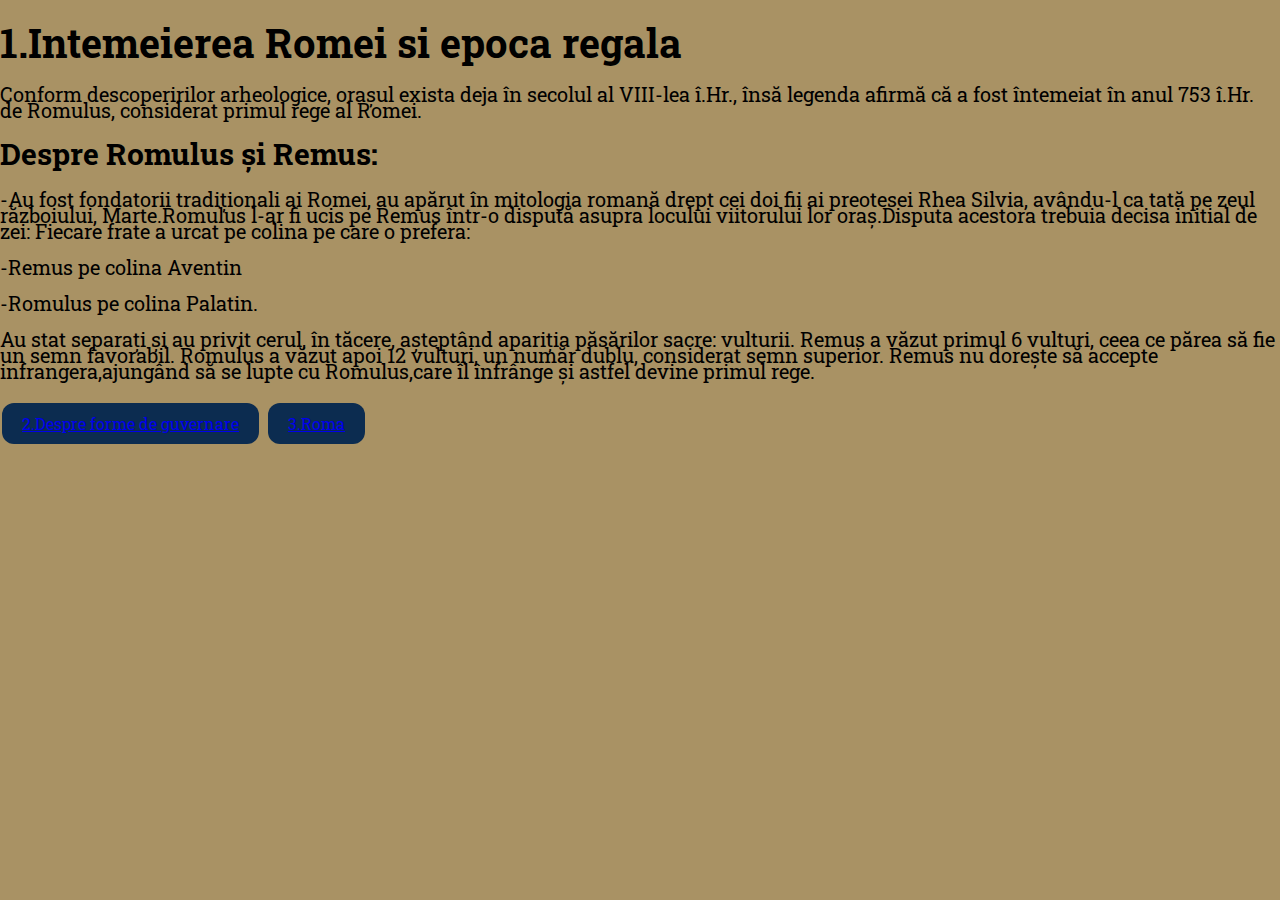
<file: index.html>
<!DOCTYPE html>
<html>
    <head>
        <title>Roma , oras stat al imperiului roman</title>
        <link rel="shortcut icon" href="https://png.pngtree.com/png-clipart/20230731/original/pngtree-vector-illustration-of-single-roma-icon-roman-illustration-scratched-vector-png-image_9376310.png" type="image/x-icon">
   <link rel="stylesheet" href="style.css">
        <link rel="preconnect" href="https://fonts.googleapis.com">
    <link rel="preconnect" href="https://fonts.gstatic.com" crossorigin>
    <link href="https://fonts.googleapis.com/css2?family=Mulish:ital,wght@0,200..1000;1,200..1000&family=Roboto+Mono:ital,wght@0,100..700;1,100..700&family=Roboto+Slab:wght@100..900&family=Romanesco&family=Stack+Sans+Notch:wght@200..700&display=swap" rel="stylesheet">
    </head>
    <body>
       <h1>1.Intemeierea Romei si epoca regala</h1> 
       <p>Conform descoperirilor arheologice, orașul exista deja în secolul al VIII-lea î.Hr., însă legenda afirmă că a fost întemeiat în anul 753 î.Hr. de Romulus, considerat primul rege al Romei.</p>
        <h2>Despre Romulus și Remus:</h2>
    <p>-Au fost fondatorii tradiționali ai Romei, au apărut în mitologia romană drept cei doi fii ai preotesei Rhea Silvia, avându-l ca tată pe zeul războiului, Marte.Romulus l-ar fi ucis pe Remus într-o dispută asupra locului viitorului lor oraș.Disputa acestora trebuia decisa initial de zei: Fiecare frate a urcat pe colina pe care o prefera:
    <p>-Remus pe colina Aventin</p>
    <p>-Romulus pe colina Palatin.</p>
    <p>Au stat separați și au privit cerul, în tăcere, așteptând apariția păsărilor sacre: vulturii.
Remus a văzut primul 6 vulturi, ceea ce părea să fie un semn favorabil.
Romulus a văzut apoi 12 vulturi, un număr dublu, considerat semn superior.
Remus nu dorește să accepte infrangera,ajungând să se lupte cu Romulus,care îl înfrânge și astfel devine primul rege.</p>

    </body>
    <footer>
        <button class="button"><a href="expansiune.html">2.Despre forme de guvernare</a></button>
        <button class="button"><a href="roma.html">3.Roma</a></button>
    </footer>
</html>
</file>
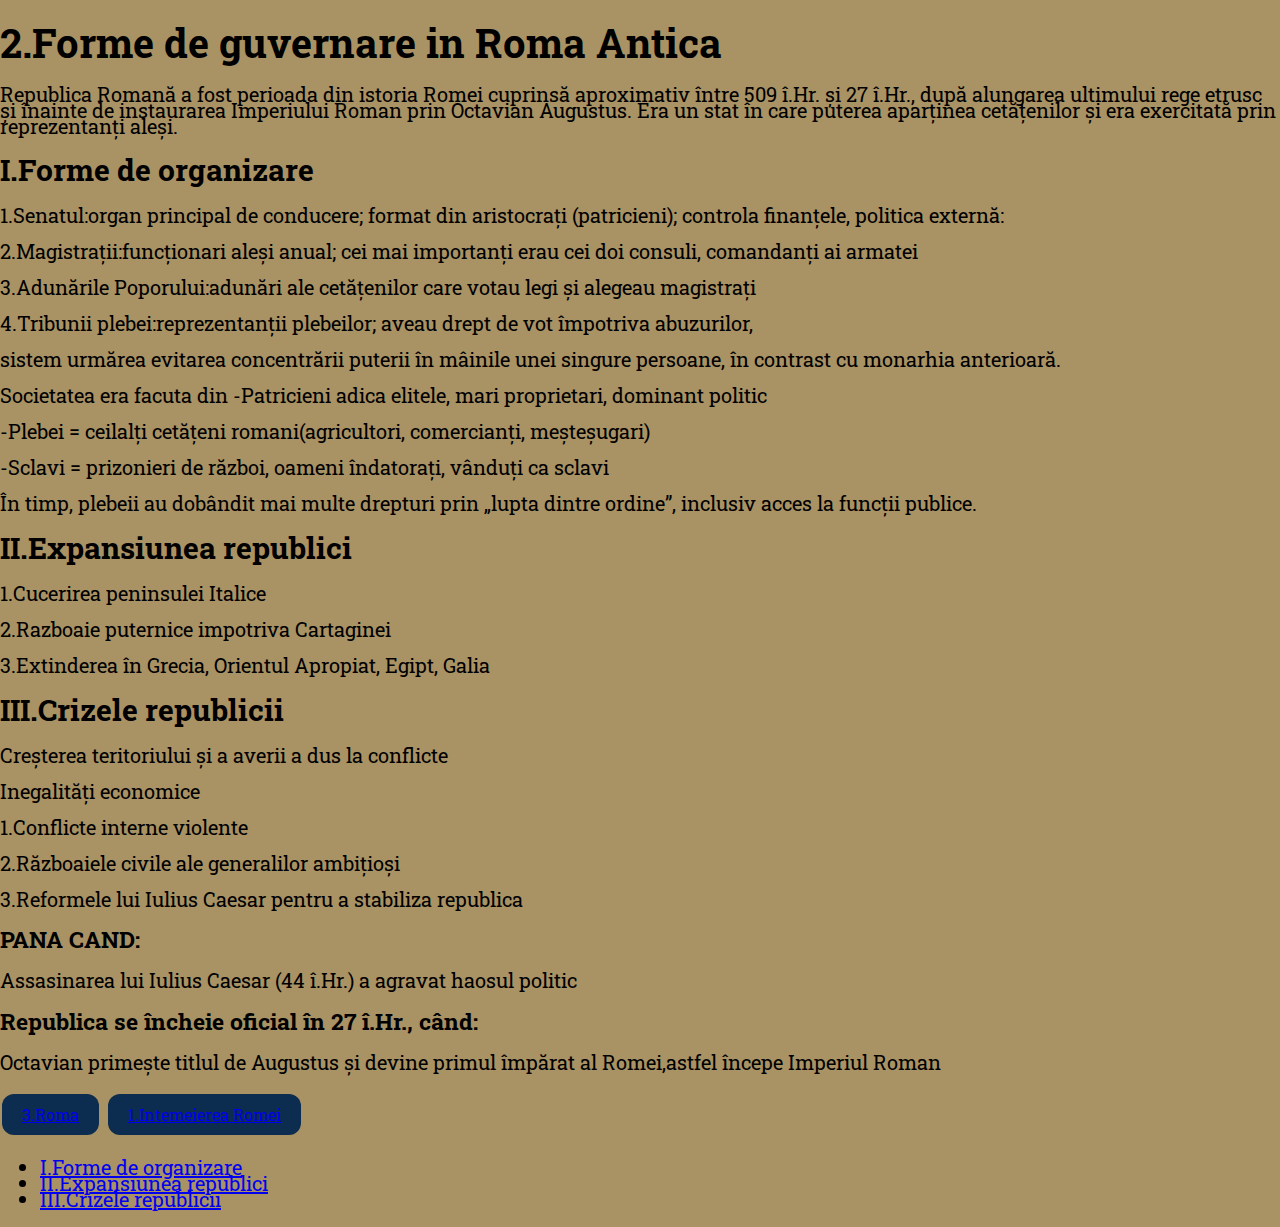
<file: expansiune.html>
<!DOCTYPE html>
<html>
    <head>
        <title>Republica romana</title>
        <link rel="shortcut icon" href="https://png.pngtree.com/png-clipart/20230731/original/pngtree-vector-illustration-of-single-roma-icon-roman-illustration-scratched-vector-png-image_9376310.png" type="image/x-icon">
   <link rel="stylesheet" href="style.css">
<link rel="preconnect" href="https://fonts.googleapis.com">
    <link rel="preconnect" href="https://fonts.gstatic.com" crossorigin>
    <link href="https://fonts.googleapis.com/css2?family=Mulish:ital,wght@0,200..1000;1,200..1000&family=Roboto+Mono:ital,wght@0,100..700;1,100..700&family=Roboto+Slab:wght@100..900&family=Romanesco&family=Stack+Sans+Notch:wght@200..700&display=swap" rel="stylesheet">
    </head>
    <body>
        <h1>2.Forme de guvernare in Roma Antica</h1>
        <p>Republica Romană a fost perioada din istoria Romei cuprinsă aproximativ între 509 î.Hr. și 27 î.Hr., după alungarea ultimului rege etrusc și înainte de instaurarea Imperiului Roman prin Octavian Augustus. Era un stat în care puterea aparținea cetățenilor și era exercitată prin reprezentanți aleși.</p>
        <h2 id="forme-organizare">I.Forme de organizare</h2>
        <p>1.Senatul:organ principal de conducere; format din aristocrați (patricieni); controla finanțele, politica externă:
         <p>2.Magistrații:funcționari aleși anual; cei mai importanți erau cei doi consuli, comandanți ai armatei</p>
          <p>3.Adunările Poporului:adunări ale cetățenilor care votau legi și alegeau magistrați</p>
            <p>4.Tribunii plebei:reprezentanții plebeilor; aveau drept de vot împotriva abuzurilor,</p>
         <p>sistem urmărea evitarea concentrării puterii în mâinile unei singure persoane, în contrast cu monarhia anterioară.</p>
         <p>Societatea era facuta din -Patricieni adica elitele, mari proprietari, dominant politic</p>
         <p>-Plebei = ceilalți cetățeni romani(agricultori, comercianți, meșteșugari)</p>
            <p>-Sclavi = prizonieri de război, oameni îndatorați, vânduți ca sclavi</p>
            <p>În timp, plebeii au dobândit mai multe drepturi prin „lupta dintre ordine”, inclusiv acces la funcții publice.</p>
            <h2 id="Expansiune">II.Expansiunea republici</h2>
            <p>1.Cucerirea peninsulei Italice</p>
            <p>2.Razboaie puternice impotriva Cartaginei</p>
            <p>3.Extinderea în Grecia, Orientul Apropiat, Egipt, Galia</p>
            <h2 id="Crize">III.Crizele republicii</h2>
            <p>Creșterea teritoriului și a averii a dus la conflicte</p>
            <p>Inegalități economice</p>
            <p>1.Conflicte interne violente</p>
             <p>2.Războaiele civile ale generalilor ambițioși</p>
             <p>3.Reformele lui Iulius Caesar pentru a stabiliza republica</p>
        <h3>PANA CAND:</h3>
        <p>Assasinarea lui Iulius Caesar (44 î.Hr.) a agravat haosul politic</p>
        <h3 id="Sfarsit">Republica se încheie oficial în 27 î.Hr., când:</h3>
 <p>Octavian primește titlul de Augustus și devine primul împărat al Romei,astfel începe Imperiul Roman</p>

    </body>
    <footer>
        <button class="button"><a href="roma.html">3.Roma</a></button>
        <button class="button"><a href="index.html">1.Intemeierea Romei</a></button>
<nav>
    <ul>
        <li><a href="#forme-organizare">I.Forme de organizare</a></li>
        <li><a href="#expansiune">II.Expansiunea republici</a></li>
        <li><a href="#crize">III.Crizele republicii</a></li>
    </ul>
</nav>
    </footer>
</html>
</file>
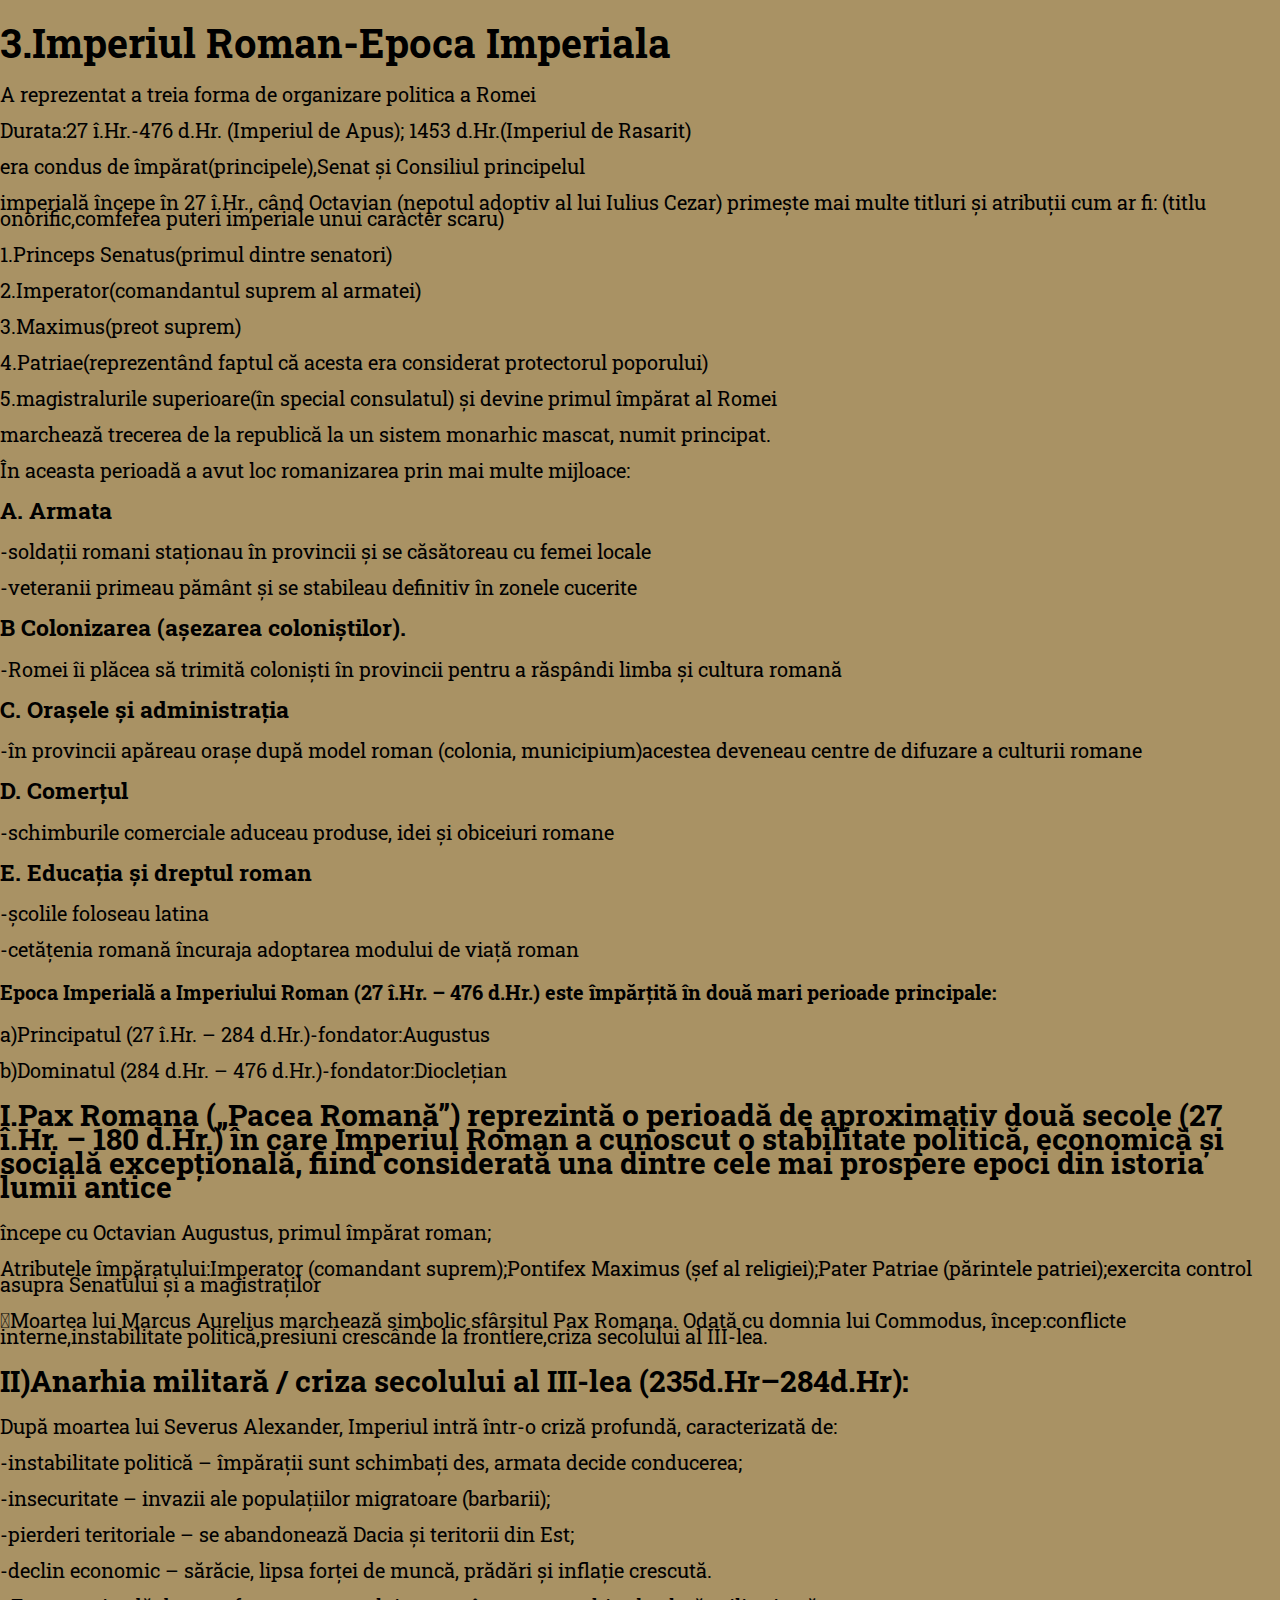
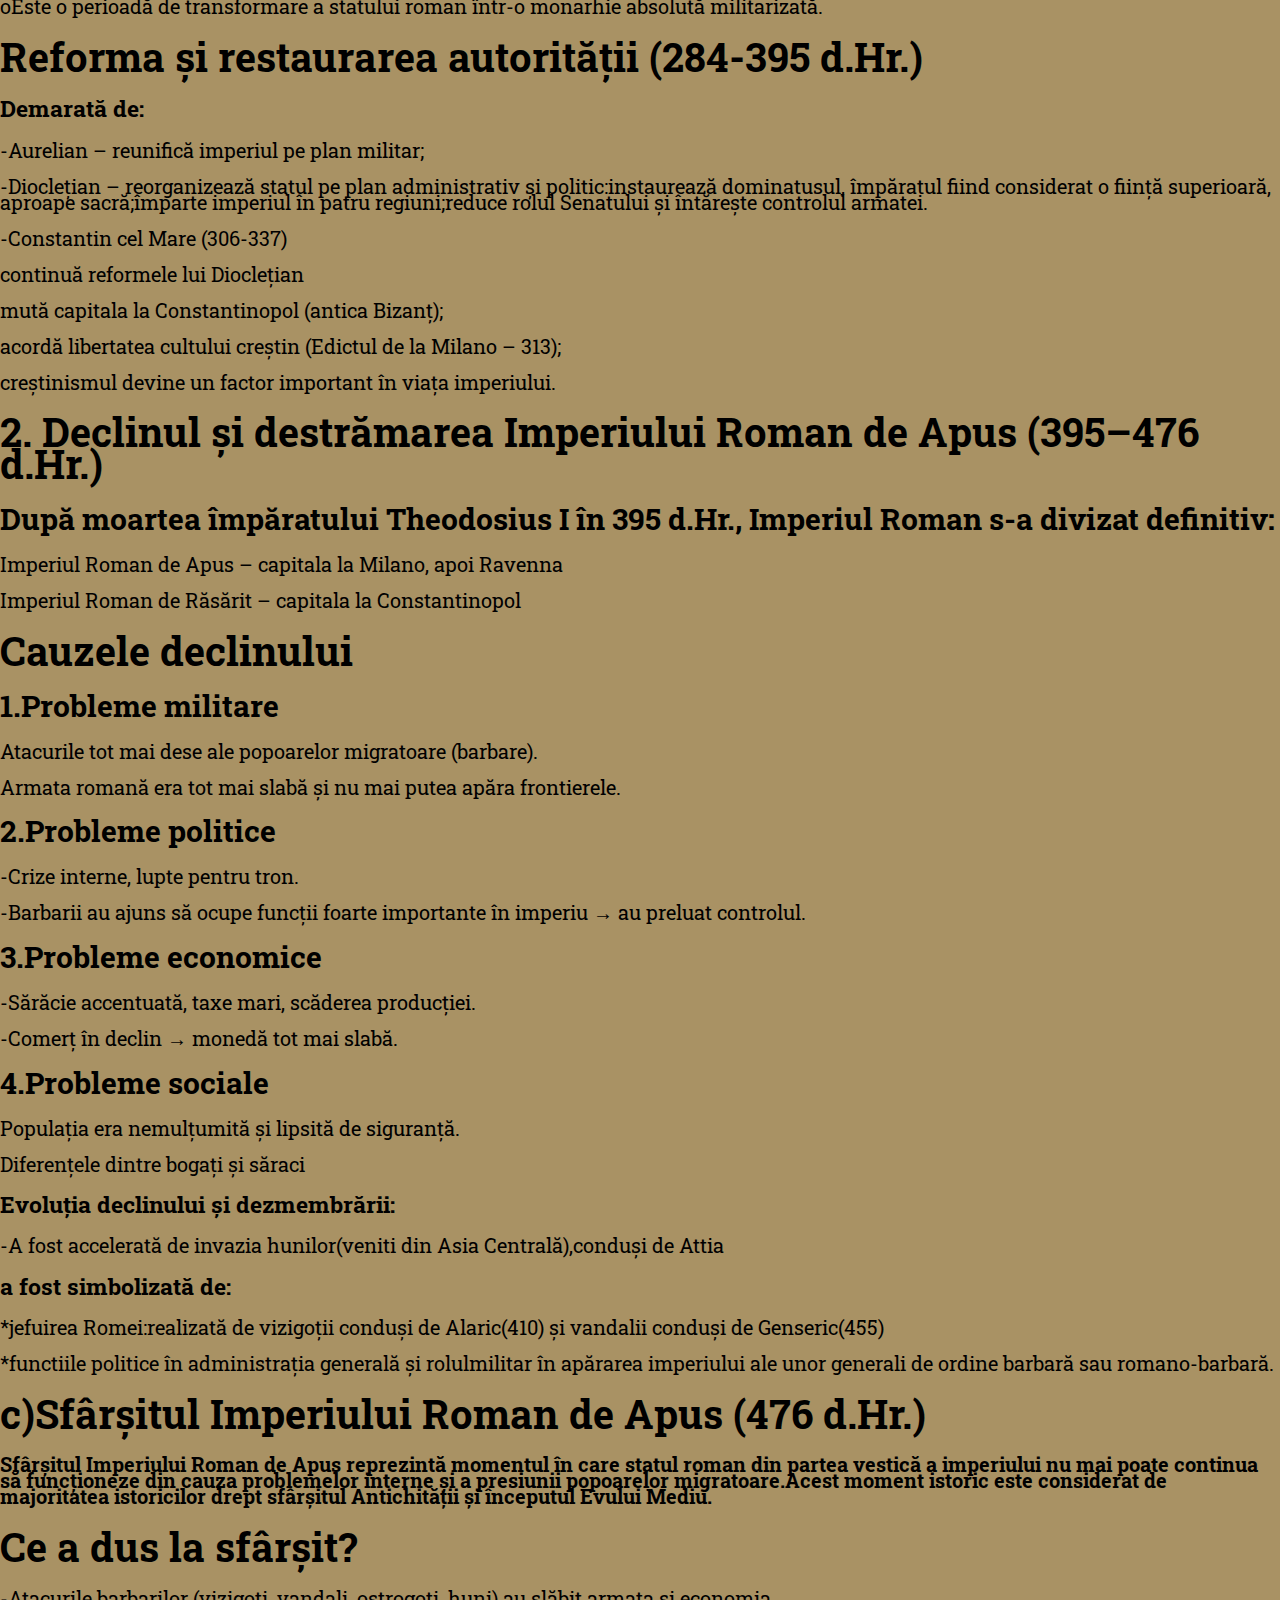
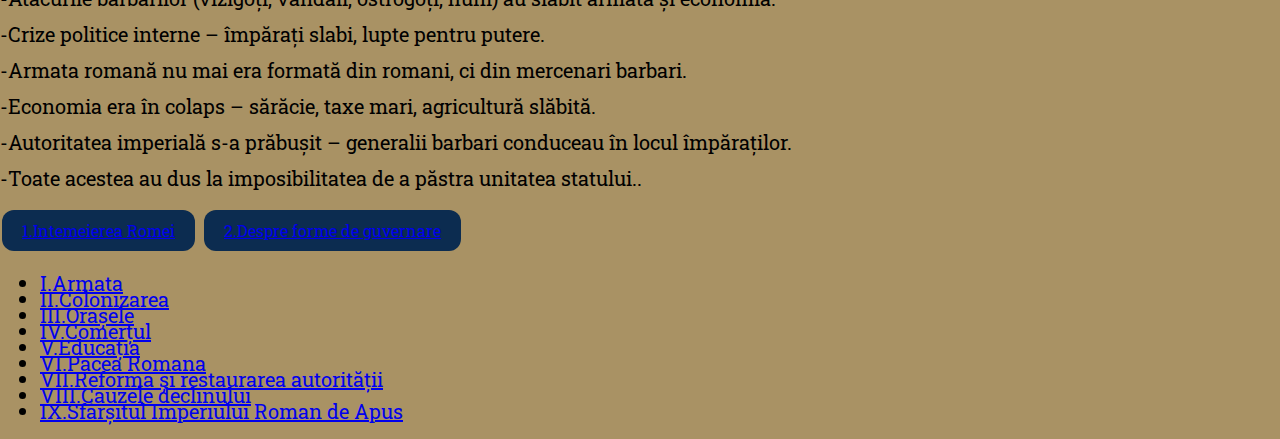
<file: roma.html>
<!DOCTYPE html>
<html>
    <head>
        <title>Roma ca imperiu</title>
     <link rel="shortcut icon" href="https://png.pngtree.com/png-clipart/20230731/original/pngtree-vector-illustration-of-single-roma-icon-roman-illustration-scratched-vector-png-image_9376310.png" type="image/x-icon">
    <link rel="stylesheet" href="style.css">
    <link rel="preconnect" href="https://fonts.googleapis.com" crossorigin>
    <link href="https://fonts.googleapis.com/css2?family=Mulish:ital,wght@0,200..1000;1,200..1000&family=Roboto+Mono:ital,wght@0,100..700;1,100..700&family=Roboto+Slab:wght@100..900&family=Romanesco&family=Stack+Sans+Notch:wght@200..700&display=swap" rel="stylesheet">
    </head>
    <body>
        <h1>3.Imperiul Roman-Epoca Imperiala</h1>
        <p>A reprezentat a treia forma de organizare politica a Romei</p>
        <p>Durata:27 î.Hr.-476 d.Hr. (Imperiul de Apus); 1453 d.Hr.(Imperiul de Rasarit)</p>
<p> era condus de împărat(principele),Senat și Consiliul principelul</p>
<p>imperială începe în 27 î.Hr., când Octavian (nepotul adoptiv al lui Iulius Cezar) primește mai multe titluri și atribuții cum ar fi:
     (titlu onorific,comferea puteri imperiale unui caracter scaru)</p>
    <p>1.Princeps Senatus(primul dintre senatori)</p>
    <p>2.Imperator(comandantul suprem al armatei)</p>
     <p>3.Maximus(preot suprem)</p>
     <p>4.Patriae(reprezentând faptul că acesta era considerat protectorul poporului)</p>
     <p>5.magistralurile superioare(în special consulatul) și devine primul împărat al Romei</p>
      <p> marchează trecerea de la republică la un sistem monarhic mascat, numit principat.</p>
      <p>În aceasta perioadă a avut loc romanizarea prin mai multe mijloace:</p>
      <h3 id="Armata"> A. Armata</h3>
      <p>-soldații romani staționau în provincii și se căsătoreau cu femei locale</p>
      <p>-veteranii primeau pământ și se stabileau definitiv în zonele cucerite</p>
        <h3 id="Colonizarea">B Colonizarea (așezarea coloniștilor).</h3>
        <p>-Romei îi plăcea să trimită coloniști în provincii pentru a răspândi limba și cultura romană</p>
        <h3 id="Orașele"> C. Orașele și administrația</h3>
        <p>-în provincii apăreau orașe după model roman (colonia, municipium)acestea deveneau centre de difuzare a culturii romane</p>
        <h3 id="Comerțul"> D. Comerțul</h3>
        <p>-schimburile comerciale aduceau produse, idei și obiceiuri romane</p>
        <h3 id="Educația">E. Educația și dreptul roman</h3>
        <p>-școlile foloseau latina</p>
        <p>-cetățenia romană încuraja adoptarea modului de viață roman</p>
        <h4>Epoca Imperială a Imperiului Roman (27 î.Hr. – 476 d.Hr.) este împărțită în două mari perioade principale:</h4>
        <p>a)Principatul (27 î.Hr. – 284 d.Hr.)-fondator:Augustus</p>
        <p>b)Dominatul (284 d.Hr. – 476 d.Hr.)-fondator:Dioclețian</p>
        <p><a)Principatul/Imperiul Timpuriu(27 î.Hr. – 284 d.Hr)/p>
        <h2 id="Pacea Romana">I.Pax Romana („Pacea Romană”) reprezintă o perioadă de aproximativ două secole (27 î.Hr. – 180 d.Hr.) în care Imperiul Roman a cunoscut o stabilitate politică, economică și socială excepțională, fiind considerată una dintre cele mai prospere epoci din istoria lumii antice</h2>
        <p>începe cu Octavian Augustus, primul împărat roman; </p>
        <p>Atributele împăratului:Imperator (comandant suprem);Pontifex Maximus (șef al religiei);Pater Patriae (părintele patriei);exercita control asupra Senatului și a magistraților</p>
        <p>Moartea lui Marcus Aurelius marchează simbolic sfârșitul Pax Romana. Odată cu domnia lui Commodus, încep:conflicte interne,instabilitate politică,presiuni crescânde la frontiere,criza secolului al III-lea.</p>
        <h2 id="Anarhia militară">II)Anarhia militară / criza secolului al III-lea (235d.Hr–284d.Hr):</h2>
        <p>După moartea lui Severus Alexander, Imperiul intră într-o criză profundă, caracterizată de:</p>
        <p>-instabilitate politică – împărații sunt schimbați des, armata decide conducerea;</p>
        <p>-insecuritate – invazii ale populațiilor migratoare (barbarii);</p>
        <p>-pierderi teritoriale – se abandonează Dacia și teritorii din Est;</p>
        <p>-declin economic – sărăcie, lipsa forței de muncă, prădări și inflație crescută.</p>
        <p><b) Imperiul Târziu-Dominatul(284-476 d.Hr.)/p>
        <p>oEste o perioadă de transformare a statului roman într-o monarhie absolută militarizată.</p>
        <h1 id="Reforma">Reforma și restaurarea autorității (284-395 d.Hr.)</h1>
        <h3>Demarată de:</h3>
        <p>-Aurelian – reunifică imperiul pe plan militar;</p>
        <p>-Dioclețian – reorganizează statul pe plan administrativ și politic:instaurează dominatusul, împăratul fiind considerat o ființă superioară, aproape sacră;împarte imperiul în patru regiuni;reduce rolul Senatului și întărește controlul armatei.</p>
        <p>-Constantin cel Mare (306-337)</p>
        <p>continuă reformele lui Dioclețian</p>
        <p>mută capitala la Constantinopol (antica Bizanț);</p>
        <p>acordă libertatea cultului creștin (Edictul de la Milano – 313);</p>
        <p>creștinismul devine un factor important în viața imperiului.</p>
        <h1 id="Imperiul Roman de apus"> 2. Declinul și destrămarea Imperiului Roman de Apus (395–476 d.Hr.)</h1>
        <h2>După moartea împăratului Theodosius I în 395 d.Hr., Imperiul Roman s-a divizat definitiv:</h2>
        <p>Imperiul Roman de Apus – capitala la Milano, apoi Ravenna</p>
        <p>Imperiul Roman de Răsărit – capitala la Constantinopol</p>
        <h1 id="Cauzele declinului">Cauzele declinului</h1>
        <h2>1.Probleme militare</h2>
        <p>Atacurile tot mai dese ale popoarelor migratoare (barbare).</p>
        <p>Armata romană era tot mai slabă și nu mai putea apăra frontierele.</p>
        <h2> 2.Probleme politice</h2>
        <p>-Crize interne, lupte pentru tron.</p>
        <p>-Barbarii au ajuns să ocupe funcții foarte importante în imperiu → au preluat controlul.</p>
        <h2>3.Probleme economice</h2>
        <p>-Sărăcie accentuată, taxe mari, scăderea producției.</p>
        <p>-Comerț în declin → monedă tot mai slabă.</p>
        <h2>4.Probleme sociale</h2>
        <p>Populația era nemulțumită și lipsită de siguranță.</p>
        <p>Diferențele dintre bogați și săraci </p>
        <h3>Evoluția declinului și dezmembrării:</h3>
        <p>-A fost accelerată de invazia hunilor(veniti din Asia Centrală),conduși de Attia</p>
        <h3>a fost simbolizată de:</h3>
        <p>*jefuirea Romei:realizată de vizigoții conduși de Alaric(410) și vandalii conduși de Genseric(455)</p>
        <p>*functiile politice în administrația generală și rolulmilitar în apărarea imperiului ale unor generali de ordine barbară sau romano-barbară.</p>
        <h1> c)Sfârșitul Imperiului Roman de Apus (476 d.Hr.)</h1>
        <h4>Sfârșitul Imperiului Roman de Apus reprezintă momentul în care statul roman din partea vestică a imperiului nu mai poate continua să funcționeze din cauza problemelor interne și a presiunii popoarelor migratoare.Acest moment istoric este considerat de majoritatea istoricilor drept sfârșitul Antichității și începutul Evului Mediu.</h4>
        <h1 id="Sfarsit">Ce a dus la sfârșit? </h1>
        <p>-Atacurile barbarilor (vizigoți, vandali, ostrogoți, huni) au slăbit armata și economia.</p>
        <p>-Crize politice interne – împărați slabi, lupte pentru putere.</p>
        <p>-Armata romană nu mai era formată din romani, ci din mercenari barbari.</p>
        <p>-Economia era în colaps – sărăcie, taxe mari, agricultură slăbită.</p>
        <p>-Autoritatea imperială s-a prăbușit – generalii barbari conduceau în locul împăraților.</p>
        <p>-Toate acestea au dus la imposibilitatea de a păstra unitatea statului..</p>
    </body>
     <footer>
        <button class="button"><a href="index.html">1.Intemeierea Romei</a></button>
        <button class="button"><a href="expansiune.html">2.Despre forme de guvernare</a></button>
<nav>
    <ul>
        <li><a href="#Armata">I.Armata</a></li>
        <li><a href="#Colonizarea">II.Colonizarea</a></li>
        <li><a href="#Orașele">III.Orașele</a></li>
        <li><a href="#Comerțul">IV.Comerțul</a></li>
        <li><a href="#Educația">V.Educația</a></li>
        <li><a href="#Pacea Romana">VI.Pacea Romana</a></li>
        <li><a href="#Reforma">VII.Reforma și restaurarea autorității</a></li>
        <li><a href="#Cauzele declinului">VIII.Cauzele declinului</a></li>
        <li><a href="#Sfarsit">IX.Sfârșitul Imperiului Roman de Apus</a></li>
    </ul>
</nav>
    </footer>
</file>
<file: style.css>
*{
    font-family:'Roboto Slab';
}
img {
width: 500px;
}
body {
    text-align:left;
    font-size: 20px;
    background-color:rgb(169, 146, 100);
    color:rgb(0, 0, 0);
    margin: 20%;
    padding: 0;
    margin: 0;
    line-height: 0.8;
    border-radius: none;
}
.sentence-move {
    display: block;
    margin-left: 50px;
}
.button{
    background-color: #0c2c50;
    border: none;
    color: white;
    padding: 10px 20px;
    text-align: center;
    text-decoration: none;
    display: inline-block;
    font-size: 16px;
    margin: 4px 2px;
    cursor: pointer;
    border-radius: 12px;
}

.ul{
     background-color: #030033;
    border: none;
    color: white;
    padding: 10px 20px;
    text-align: center;
    text-decoration: none;
    display: inline-block;
    font-size: 16px;
    margin: 4px 2px;
    cursor: pointer;
    border-radius: 12px;
    }
</file>
